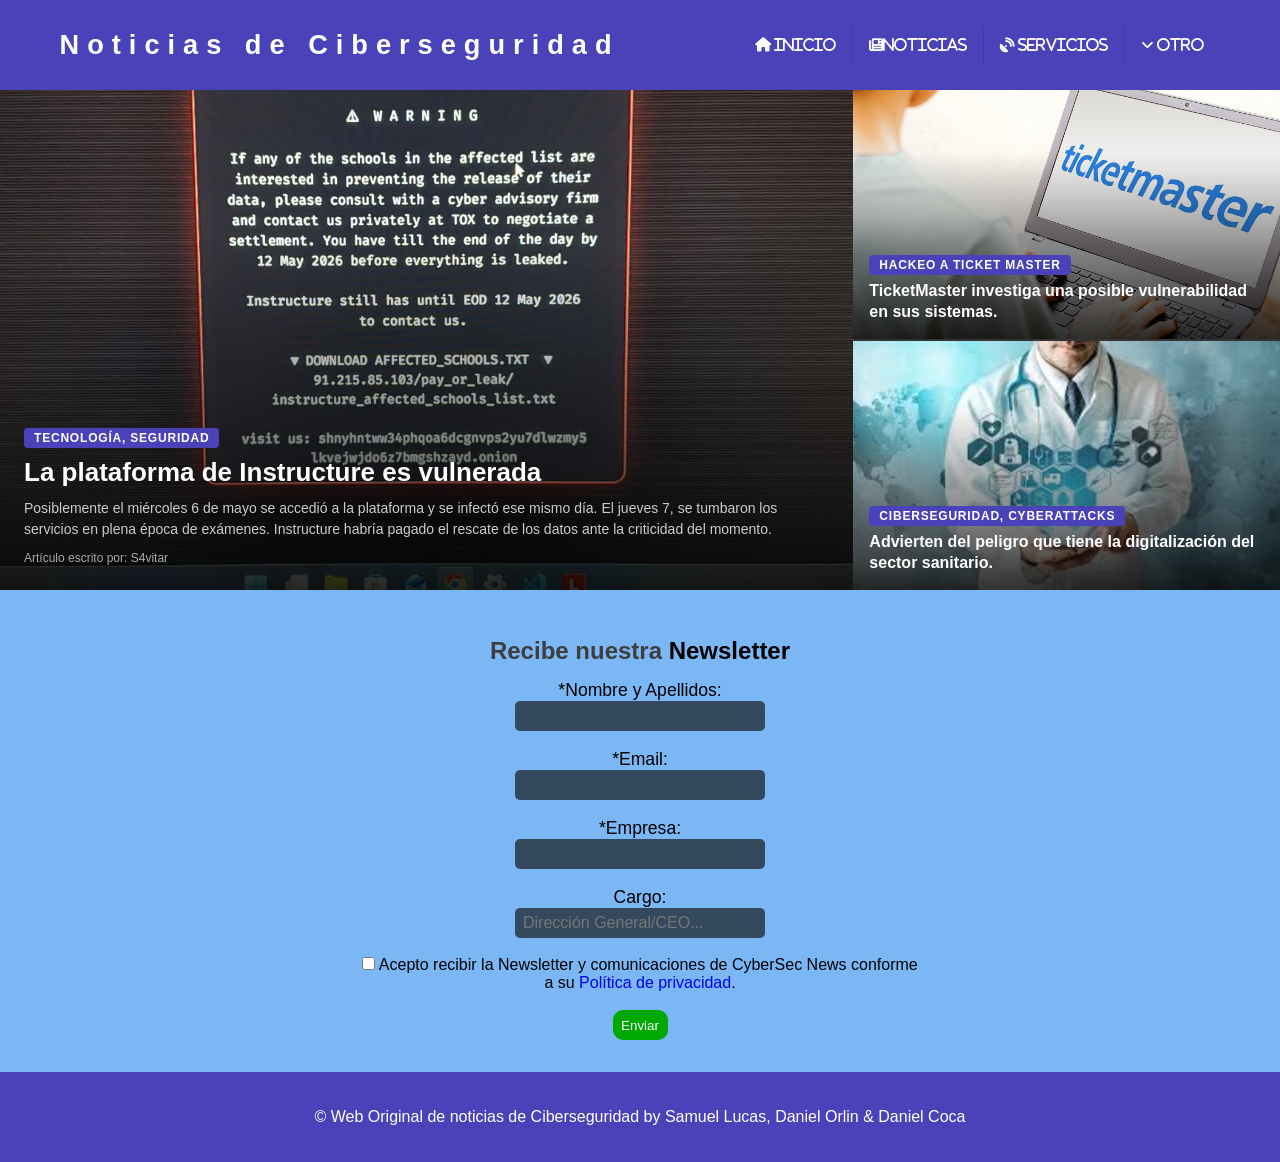
<file: index.html>
<!DOCTYPE html>
<html lang="es">

<head>
    <meta charset="UTF-8">
    <meta name="viewport" content="width=device-width, initial-scale=1.0">
    <link rel="stylesheet" href="https://cdnjs.cloudflare.com/ajax/libs/font-awesome/6.5.0/css/all.min.css">
    <title>CyberSec News</title>
    <link rel="shortcut icon" href="img/favicon.png" type="image/x-icon">
    <link rel="stylesheet" href="style.css">
</head>

<body>
    <header>
        <nav>
            <input type="checkbox" id="ckbox">

            <label for="ckbox" class="drawer" aria-label="Abrir menú">
                <i class="fa fa-bars" aria-hidden="true"></i>
            </label>

            <h1>Noticias de Ciberseguridad</h1>

            <ul class="menu-box">
                <!-- Botón cerrar (solo visible en móvil) -->
                <li class="menu-close-item">
                    <label for="ckbox" class="menu-close-btn">
                        <i class="fa fa-times"></i> Cerrar menú
                    </label>
                </li>

                <li><a href="index.html" class="fa fa-home"> Inicio</a></li>

                <li class="desplegable">
                    <a href="noticias.html" class="fa-solid fa-newspaper">Noticias</a>
                </li>

                <li><a href="servicios.html" class="fa-solid fa-satellite-dish"> Servicios</a></li>
                

                <li class="desplegable">
                    <input type="checkbox" id="drop-ayuda" class="drop-toggle"><label for="drop-ayuda" class="fa-solid fa-angle-down nav-label"> Otro</label>
                    <ul class="submenu">
                        <li><a href="contacto.html" class="fa">Inicidencias</a></li>
                        <li><a href="politicas.html" class="fa">Politicas</a></li>
                        <li><a href="Quienesasomos.html" class="fa">Quienes Somos</a></li>
                    </ul>
                </li>
            </ul>

            <!-- Overlay: clic fuera del panel lo cierra -->
            <label for="ckbox" class="nav-overlay" aria-hidden="true"></label>
        </nav>
    </header>

    <section class="noticias-seccion">
        <div class="noticias-grid">
            <!-- NOTICIA GRANDE (izquierda) -->
            <div class="noticia-grande">
                <img src="img/Hackeo Canvas.jpeg" alt="Hackeo a Canvas de Instructure">
                <div class="noticia-grande-texto">
                    <span class="etiquetaind">Tecnología, Seguridad</span>
                    <h2 class="titulo-grande">La plataforma de Instructure es vulnerada</h2>
                    <p class="resumen-grande">Posiblemente el miércoles 6 de mayo se accedió a la plataforma y se
                        infectó ese mismo día. El jueves 7, se tumbaron los servicios en plena época de exámenes.
                        Instructure habría pagado el rescate de los datos ante la criticidad del momento.
                    </p>
                    <span class="autor">Artículo escrito por: S4vitar</span>
                </div>
            </div>

            <!-- COLUMNA DERECHA: 2 noticias pequeñas -->
            <div class="noticias-derecha">

                <div class="noticia-pequeña">
                    <img src="img/Noticia2.jpg" alt="Hackeo a Ticket Master">
                    <div class="noticia-pequeña-texto">
                        <span class="etiquetaind">Hackeo a Ticket Master</span>
                        <h3 class="titulo-pequeño">TicketMaster investiga una posible vulnerabilidad en sus sistemas.</h3>
                    </div>
                </div>

                <div class="noticia-pequeña">
                    <img src="img/Noticia3.jpg" alt="Ciberseguridad en el sector sanitario">
                    <div class="noticia-pequeña-texto">
                        <span class="etiquetaind">Ciberseguridad, Cyberattacks</span>
                        <h3 class="titulo-pequeño">Advierten del peligro que tiene la digitalización del sector sanitario.</h3>
                    </div>
                </div>
            </div>
        </div>
    </section>

    <section class="formulariofondo">
        <form class="formulario" method="post">
            <h2 style="color: rgb(62, 62, 62); text-align: center;">
                Recibe nuestra <b style="color: black;">Newsletter</b>
            </h2>
            <label class="campoform">*Nombre y Apellidos:<br>
                <input type="text" class="entrada" required>
            </label>
            <br><br>
            <label class="campoform">*Email:<br>
                <input type="email" class="entrada" required>
            </label>
            <br><br>
            <label class="campoform">*Empresa:<br>
                <input type="text" class="entrada" required>
            </label>
            <br><br>
            <label class="campoform">Cargo:</label><br>
            <input list="Cargo" class="entrada" placeholder="Dirección General/CEO...">
            <datalist id="Cargo">
                <option value="Dirección General/CEO"></option>
                <option value="Dirección de Marketing"></option>
                <option value="Dirección Financiera"></option>
                <option value="Dirección de Tecnología"></option>
                <option value="Dirección de Ventas"></option>
                <option value="Dirección Desarrollo de negocio"></option>
                <option value="Dirección Comercial"></option>
                <option value="Departamento Marketing"></option>
                <option value="Departamento Ventas"></option>
                <option value="Departamento Tecnología"></option>
                <option value="Otro"></option>
            </datalist>
            <br><br>
            <input type="checkbox" id="newsletter-check" required>
            <label for="newsletter-check">
                Acepto recibir la Newsletter y comunicaciones de CyberSec News conforme a su
                <a href="politicas.html" target="_blank">Política de privacidad</a>.
            </label>
            <br><br>
            <input type="submit" value="Enviar" class="botonform">
        </form>
    </section>

    <footer>
        <p>&#169; Web Original de noticias de Ciberseguridad by Samuel Lucas, Daniel Orlin &amp; Daniel Coca</p>
    </footer>
</body>

</html>
</file>
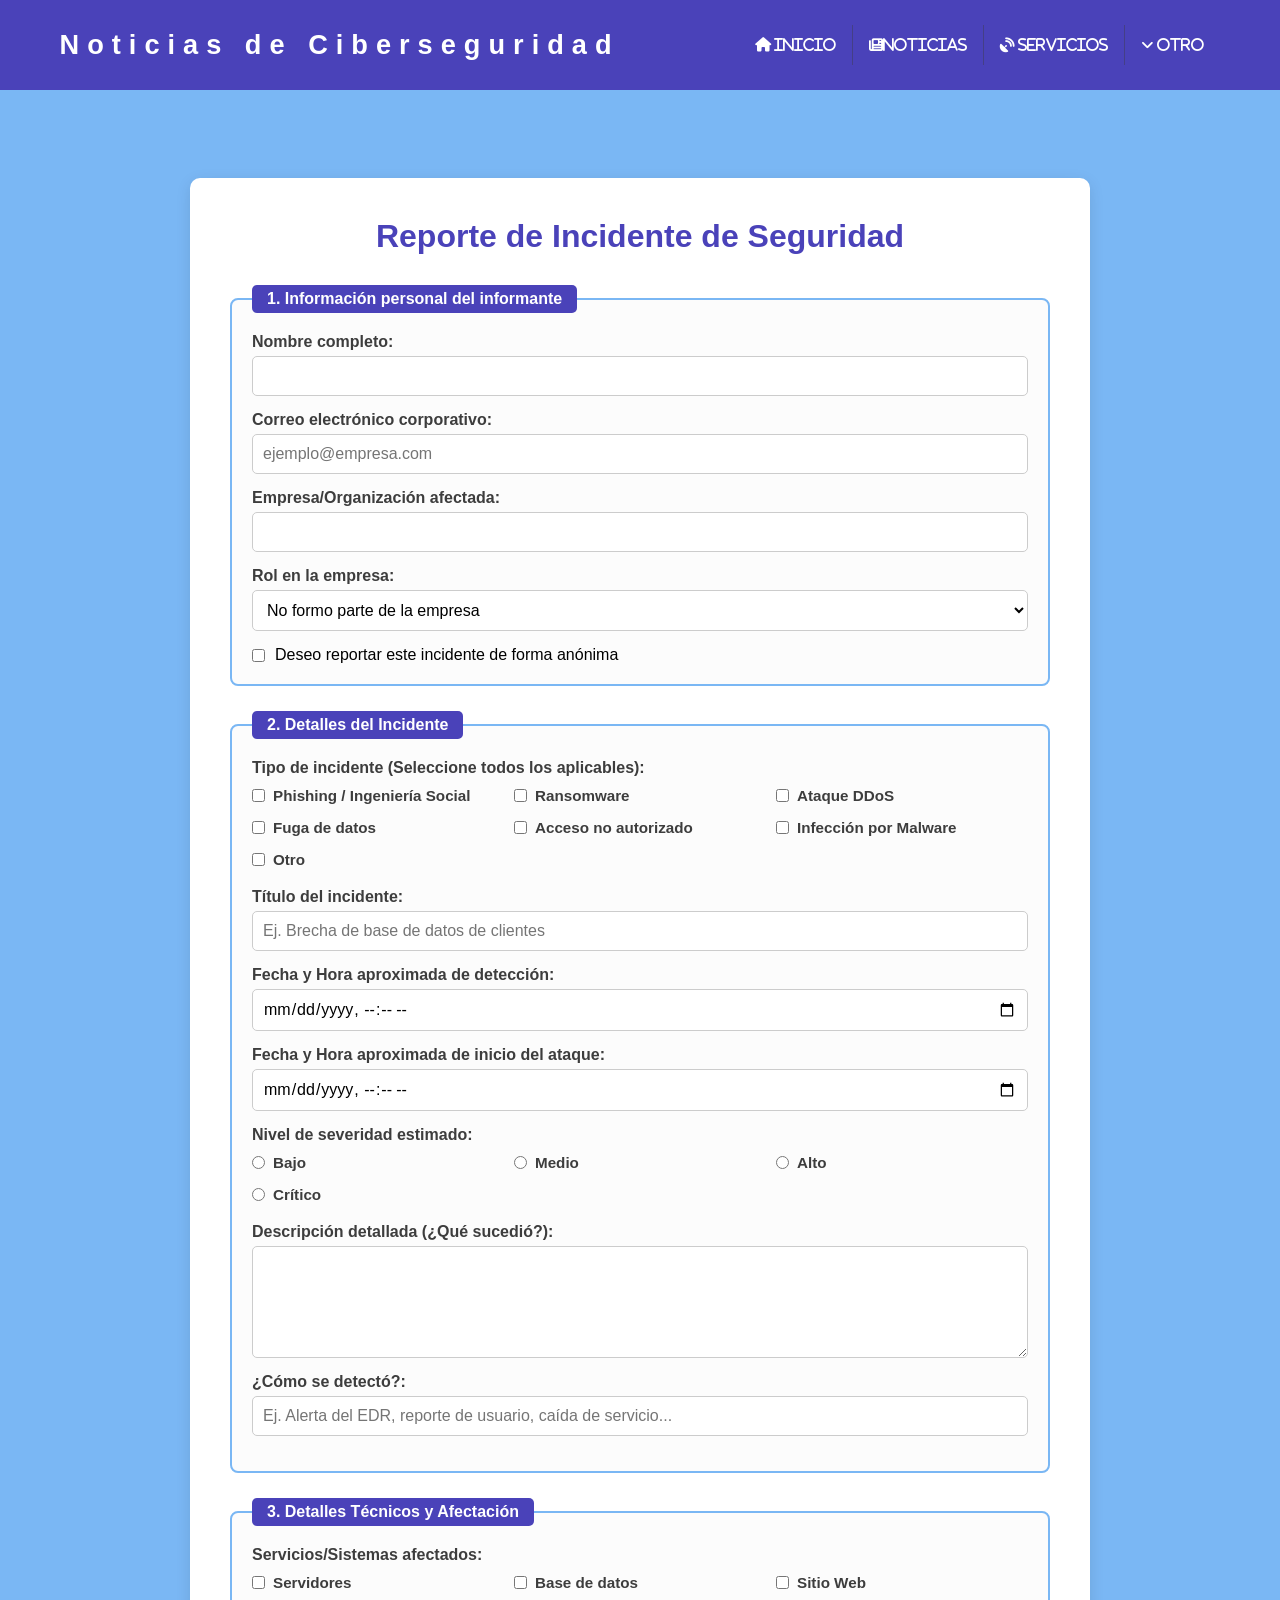
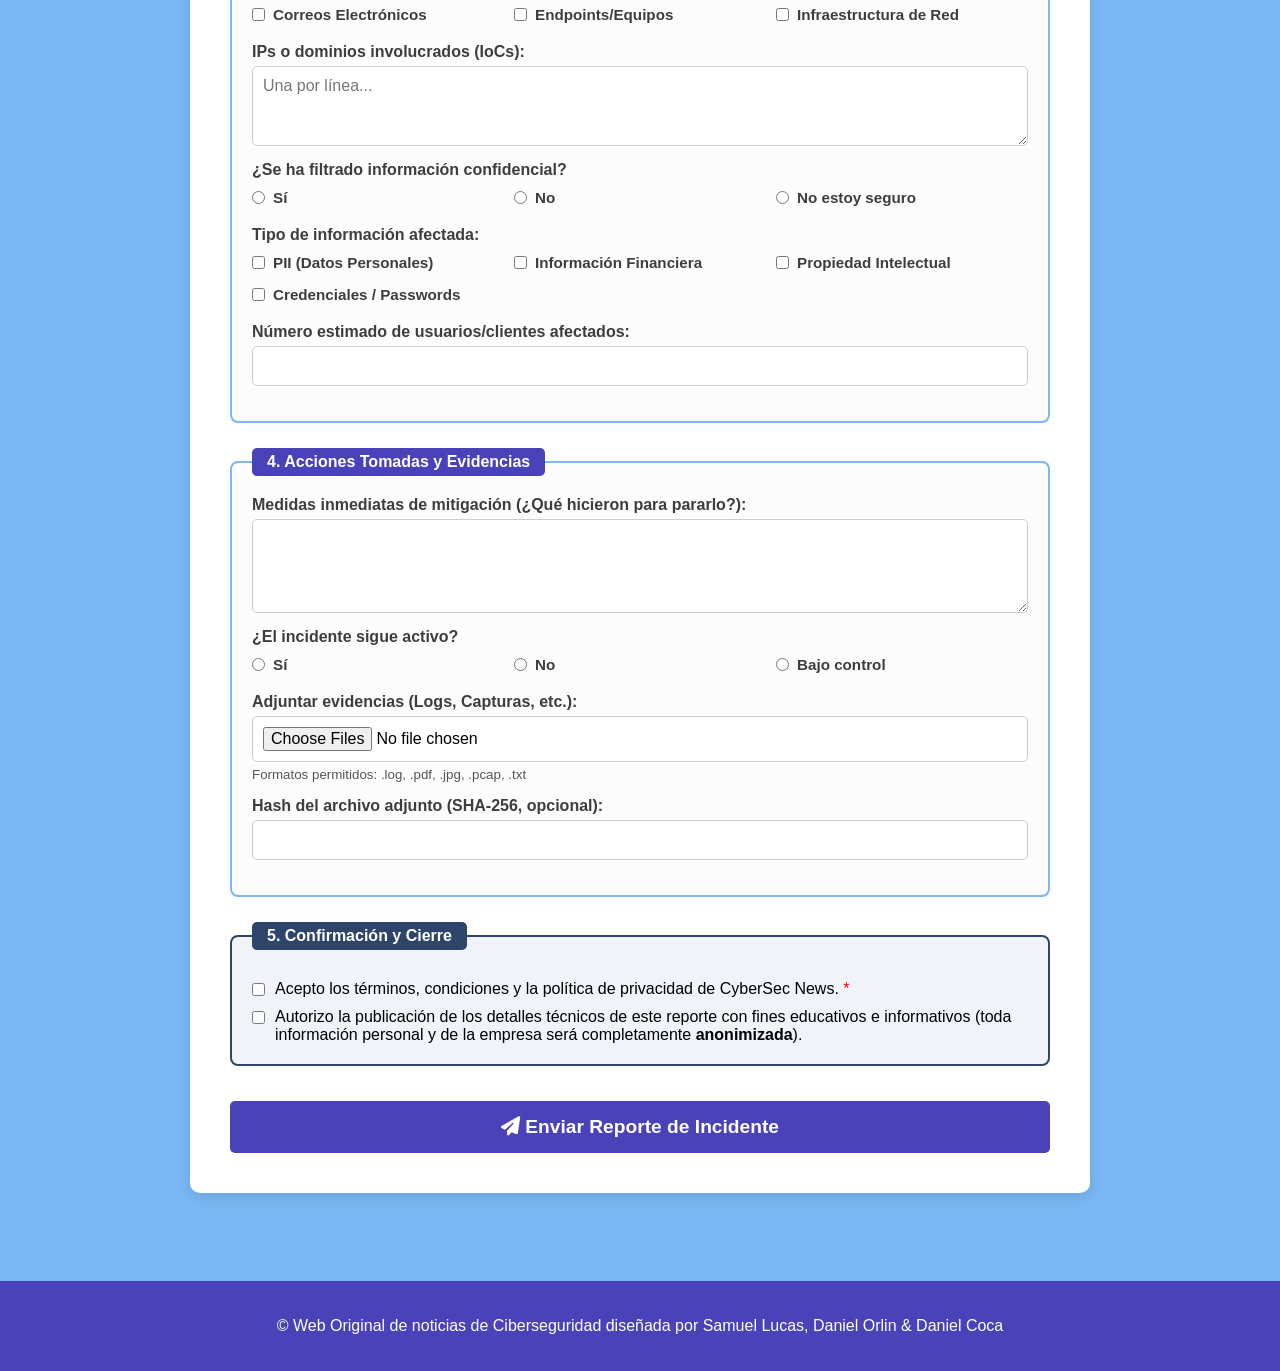
<file: contacto.html>
<!DOCTYPE html>
<html lang="es">

<head>
    <meta charset="UTF-8">
    <meta name="viewport" content="width=device-width, initial-scale=1.0">
    <link rel="stylesheet" href="https://cdnjs.cloudflare.com/ajax/libs/font-awesome/6.5.0/css/all.min.css">
    <title>CyberSec News - Reporte de Incidentes</title>
    <link rel="shortcut icon" href="img/favicon.png" type="image/x-icon">
    <link rel="stylesheet" href="style.css">
</head>

<body class="formulariofondo">
    <header>
        <nav>
            <input type="checkbox" id="ckbox">
            <label for="ckbox" class="drawer" aria-label="Abrir menú">
                <i class="fa fa-bars" aria-hidden="true"></i>
            </label>

            <h1>Noticias de Ciberseguridad</h1>

            <ul class="menu-box">
                <!-- Botón cerrar (solo visible en móvil) -->
                <li class="menu-close-item">
                    <label for="ckbox" class="menu-close-btn">
                        <i class="fa fa-times"></i> Cerrar menú
                    </label>
                </li>

                <li><a href="index.html" class="fa fa-home"> Inicio</a></li>

                <li class="desplegable">
                    <a href="noticias.html" class="fa-solid fa-newspaper">Noticias</a>
                </li>

                <li><a href="servicios.html" class="fa-solid fa-satellite-dish"> Servicios</a></li>

                <li class="desplegable">
                    <input type="checkbox" id="drop-ayuda" class="drop-toggle"><label for="drop-ayuda" class="fa-solid fa-angle-down nav-label"> Otro</label>
                    <ul class="submenu">
                        <li><a href="contacto.html" class="fa">Incidencias</a></li>
                        <li><a href="politicas.html" class="fa">Politicas</a></li>
                        <li><a href="Quienesasomos.html" class="fa">Quienes Somos</a></li>
                    </ul>
                </li>
            </ul>

            <label for="ckbox" class="nav-overlay" aria-hidden="true"></label>
        </nav>
    </header>

    <main>
        <div class="reporte-container">
            <h2>Reporte de Incidente de Seguridad</h2>
            <form action="#" method="POST">

                <fieldset>
                    <legend>1. Información personal del informante </legend>

                    <div class="form-grupo">
                        <label for="nombre">Nombre completo:</label>
                        <input type="text" id="nombre" name="nombre" class="form-cajas" required>
                    </div>

                    <div class="form-grupo">
                        <label for="email">Correo electrónico corporativo:</label>
                        <input type="email" id="email" name="email" class="form-cajas" placeholder="ejemplo@empresa.com" required>
                    </div>

                    <div class="form-grupo">
                        <label for="empresa">Empresa/Organización afectada:</label>
                        <input type="text" id="empresa" name="empresa" class="form-cajas" required>
                    </div>

                    <div class="form-grupo">
                        <label for="rol">Rol en la empresa:</label>
                        <select id="rol" name="rol" class="form-cajas">
                            <option value="">No formo parte de la empresa</option>
                            <option value="Administrador de TI">Administrador de TI</option>
                            <option value="Oficial de Seguridad">Oficial de Seguridad (CISO/SecOps)</option>
                            <option value="Directivo">Directivo</option>
                            <option value="Empleado">Empleado general</option>
                            <option value="Externo">Consultor / Externo</option>
                        </select>
                    </div>

                    <div class="container-checkbox">
                        <input type="checkbox" name="anonimo">
                        <label>Deseo reportar este incidente de forma anónima</label>
                    </div>
                </fieldset>

                <fieldset>
                    <legend>2. Detalles del Incidente</legend>

                    <div class="form-grupo">
                        <label>Tipo de incidente (Seleccione todos los aplicables):</label>
                        <div class="checkbox-group">
                            <label class="checkbox-item"><input type="checkbox" name="tipo_incidente" value="Phishing"> Phishing / Ingeniería Social</label>
                            <label class="checkbox-item"><input type="checkbox" name="tipo_incidente" value="Ransomware"> Ransomware</label>
                            <label class="checkbox-item"><input type="checkbox" name="tipo_incidente" value="DDoS"> Ataque DDoS</label>
                            <label class="checkbox-item"><input type="checkbox" name="tipo_incidente" value="Fuga_datos"> Fuga de datos</label>
                            <label class="checkbox-item"><input type="checkbox" name="tipo_incidente" value="Acceso_no_autorizado"> Acceso no autorizado</label>
                            <label class="checkbox-item"><input type="checkbox" name="tipo_incidente" value="Malware"> Infección por Malware</label>
                            <label class="checkbox-item"><input type="checkbox" name="tipo_incidente" value="Otro"> Otro</label>
                        </div>
                    </div>

                    <div class="form-grupo">
                        <label for="titulo_incidente">Título del incidente:</label>
                        <input type="text" id="titulo_incidente" name="titulo_incidente" class="form-cajas" placeholder="Ej. Brecha de base de datos de clientes" required>
                    </div>

                    <div class="form-grupo">
                        <label for="fecha_deteccion">Fecha y Hora aproximada de detección:</label>
                        <input type="datetime-local" id="fecha_deteccion" name="fecha_deteccion" class="form-cajas" required>
                    </div>

                    <div class="form-grupo">
                        <label for="fecha_inicio">Fecha y Hora aproximada de inicio del ataque:</label>
                        <input type="datetime-local" id="fecha_inicio" name="fecha_inicio" class="form-cajas">
                    </div>

                    <div class="form-grupo">
                        <label>Nivel de severidad estimado:</label>
                        <div class="radio-group">
                            <label class="radio-item"><input type="radio" name="severidad" value="Bajo"> Bajo</label>
                            <label class="radio-item"><input type="radio" name="severidad" value="Medio"> Medio</label>
                            <label class="radio-item"><input type="radio" name="severidad" value="Alto"> Alto</label>
                            <label class="radio-item"><input type="radio" name="severidad" value="Critico"> Crítico</label>
                        </div>
                    </div>

                    <div class="form-grupo">
                        <label for="descripcion">Descripción detallada (¿Qué sucedió?):</label>
                        <textarea id="descripcion" name="descripcion" class="form-cajas" rows="5" required></textarea>
                    </div>

                    <div class="form-grupo">
                        <label for="como_detecto">¿Cómo se detectó?:</label>
                        <input type="text" id="como_detecto" name="como_detecto" class="form-cajas" placeholder="Ej. Alerta del EDR, reporte de usuario, caída de servicio...">
                    </div>
                </fieldset>

                <fieldset>
                    <legend>3. Detalles Técnicos y Afectación</legend>

                    <div class="form-grupo">
                        <label>Servicios/Sistemas afectados:</label>
                        <div class="checkbox-group">
                            <label class="checkbox-item"><input type="checkbox" name="sistemas" value="Servidores"> Servidores</label>
                            <label class="checkbox-item"><input type="checkbox" name="sistemas" value="BD"> Base de datos</label>
                            <label class="checkbox-item"><input type="checkbox" name="sistemas" value="Web"> Sitio Web</label>
                            <label class="checkbox-item"><input type="checkbox" name="sistemas" value="Correo"> Correos Electrónicos</label>
                            <label class="checkbox-item"><input type="checkbox" name="sistemas" value="Endpoints"> Endpoints/Equipos</label>
                            <label class="checkbox-item"><input type="checkbox" name="sistemas" value="Redes"> Infraestructura de Red</label>
                        </div>
                    </div>

                    <div class="form-grupo">
                        <label for="iocs">IPs o dominios involucrados (IoCs):</label>
                        <textarea id="iocs" name="iocs" class="form-cajas" rows="3" placeholder="Una por línea..."></textarea>
                    </div>

                    <div class="form-grupo">
                        <label>¿Se ha filtrado información confidencial?</label>
                        <div class="radio-group">
                            <label class="radio-item"><input type="radio" name="filtracion" value="Si"> Sí</label>
                            <label class="radio-item"><input type="radio" name="filtracion" value="No"> No</label>
                            <label class="radio-item"><input type="radio" name="filtracion" value="No_seguro"> No estoy seguro</label>
                        </div>
                    </div>

                    <div class="form-grupo">
                        <label>Tipo de información afectada:</label>
                        <div class="checkbox-group">
                            <label class="checkbox-item"><input type="checkbox" name="tipo_info" value="PII"> PII (Datos Personales)</label>
                            <label class="checkbox-item"><input type="checkbox" name="tipo_info" value="Financiera"> Información Financiera</label>
                            <label class="checkbox-item"><input type="checkbox" name="tipo_info" value="Propiedad_Intelectual"> Propiedad Intelectual</label>
                            <label class="checkbox-item"><input type="checkbox" name="tipo_info" value="Credenciales"> Credenciales / Passwords</label>
                        </div>
                    </div>

                    <div class="form-grupo">
                        <label for="usuarios_afectados">Número estimado de usuarios/clientes afectados:</label>
                        <input type="number" id="usuarios_afectados" name="usuarios_afectados" class="form-cajas" min="0">
                    </div>
                </fieldset>

                <fieldset>
                    <legend>4. Acciones Tomadas y Evidencias</legend>

                    <div class="form-grupo">
                        <label for="mitigacion">Medidas inmediatas de mitigación (¿Qué hicieron para pararlo?):</label>
                        <textarea id="mitigacion" name="mitigacion" class="form-cajas" rows="4"></textarea>
                    </div>

                    <div class="form-grupo">
                        <label>¿El incidente sigue activo?</label>
                        <div class="radio-group">
                            <label class="radio-item"><input type="radio" name="estado_incidente" value="Si"> Sí</label>
                            <label class="radio-item"><input type="radio" name="estado_incidente" value="No"> No</label>
                            <label class="radio-item"><input type="radio" name="estado_incidente" value="Controlado"> Bajo control</label>
                        </div>
                    </div>

                    <div class="form-grupo">
                        <label for="evidencias">Adjuntar evidencias (Logs, Capturas, etc.):</label>
                        <input type="file" id="evidencias" name="evidencias" class="form-cajas" accept=".log,.pdf,.jpg,.jpeg,.png,.pcap,.txt" multiple>
                        <small style="color: #555; margin-top: 5px; display: block;">Formatos permitidos: .log, .pdf, .jpg, .pcap, .txt</small>
                    </div>

                    <div class="form-grupo">
                        <label for="hash_evidencia">Hash del archivo adjunto (SHA-256, opcional):</label>
                        <input type="text" id="hash_evidencia" name="hash_evidencia" class="form-cajas">
                    </div>
                </fieldset>

                <fieldset style="border-color: var(--secundary); background-color: #f0f4f8;">
                    <legend style="background-color: var(--secundary);">5. Confirmación y Cierre</legend>

                    <div class="container-checkbox">
                        <input type="checkbox" id="terminos" name="terminos" required>
                        <label for="terminos">
                            Acepto los términos, condiciones y la política de privacidad de CyberSec News.
                            <span style="color: red;">*</span>
                        </label>
                    </div>

                    <div class="container-checkbox">
                        <input type="checkbox" id="autoriza_publicacion" name="autoriza_publicacion">
                        <label for="autoriza_publicacion">
                            Autorizo la publicación de los detalles técnicos de este reporte con fines educativos
                            e informativos (toda información personal y de la empresa será completamente
                            <strong>anonimizada</strong>).
                        </label>
                    </div>
                </fieldset>

                <button type="submit" class="btn-submit">
                    <i class="fa-solid fa-paper-plane"></i> Enviar Reporte de Incidente
                </button>

            </form>
        </div>
    </main>

    <footer>
        <p>&#169; Web Original de noticias de Ciberseguridad diseñada por Samuel Lucas, Daniel Orlin &amp; Daniel Coca</p>
    </footer>
</body>

</html>
</file>
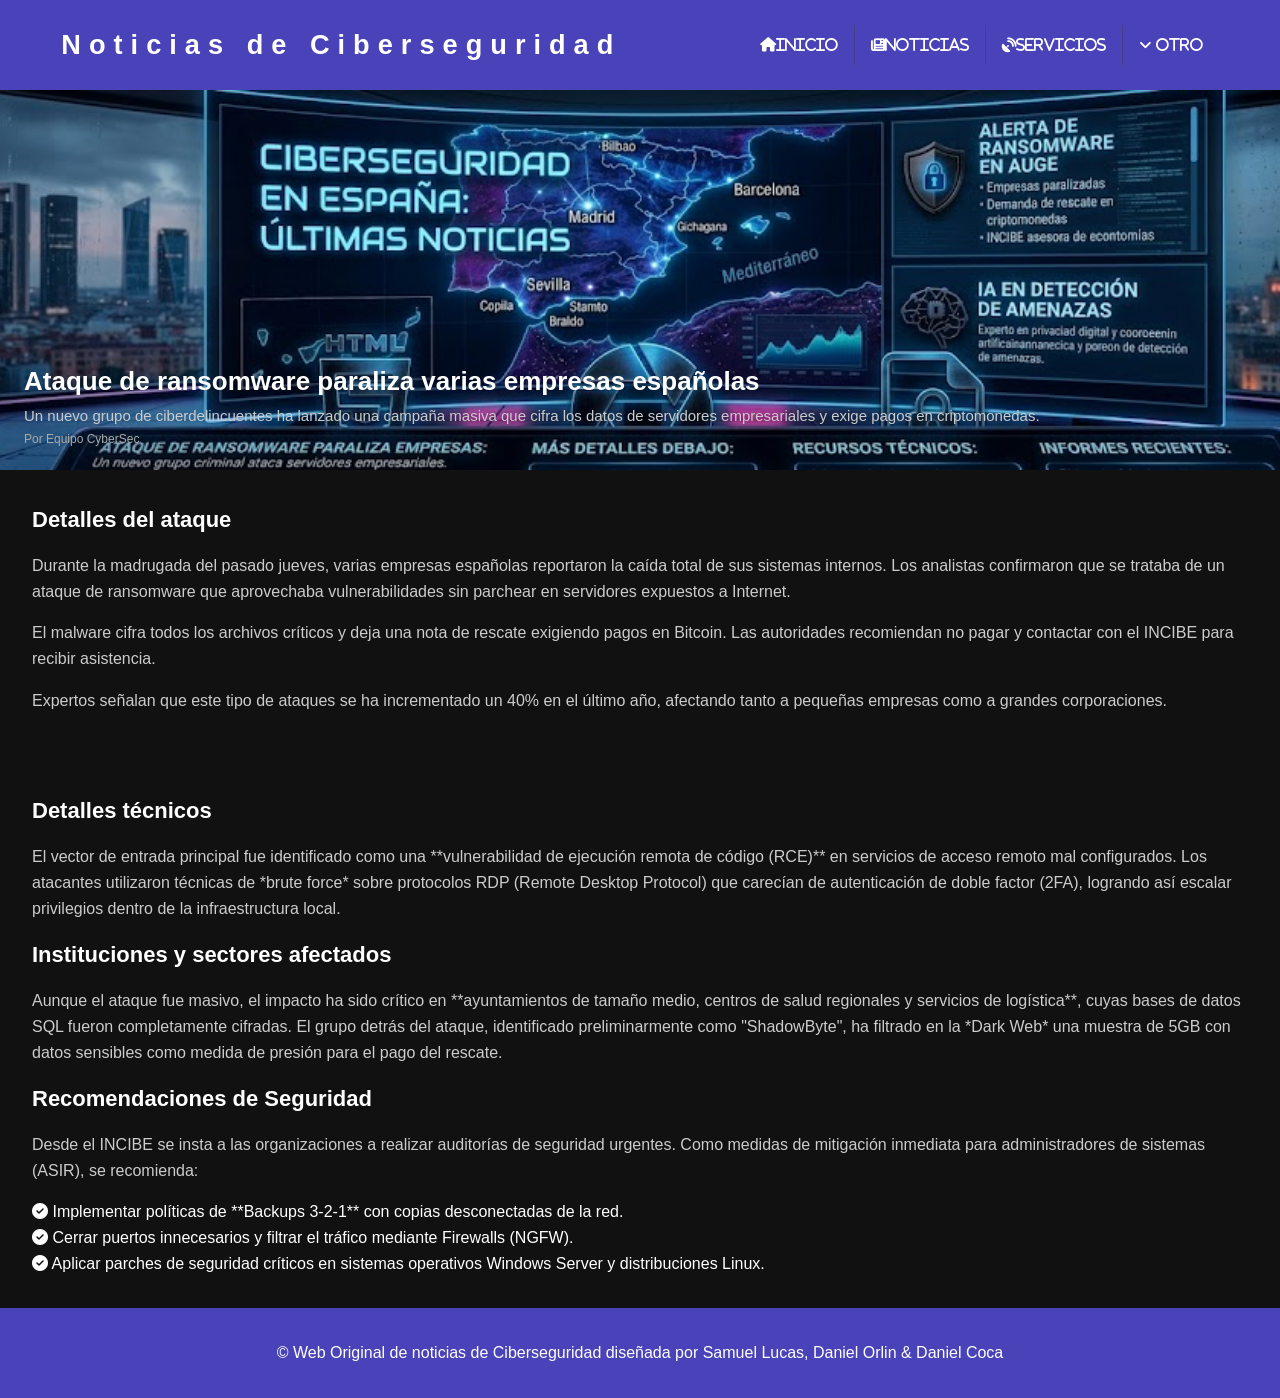
<file: noticias.html>
<!DOCTYPE html>
<html lang="es">

<head>
    <meta charset="UTF-8">
    <meta name="viewport" content="width=device-width, initial-scale=1.0">
    <!-- Web iconos: https://fontawesome.com/v6/icons -->
    <link rel="stylesheet" href="https://cdnjs.cloudflare.com/ajax/libs/font-awesome/6.5.0/css/all.min.css">
    <title>CyberSec News</title>
    <link rel="shortcut icon" href="img/favicon.png" type="image/x-icon">
    <link rel="stylesheet" href="style.css">
</head>

<body>
     <header>
        <nav>
            <input type="checkbox" id="ckbox">
            <label for="ckbox" class="drawer">
                <i class="fa fa-bars" aria-hidden="true"></i>
            </label>
            <h1>Noticias de Ciberseguridad</h1>
            <ul class="menu-box">
                <li class="menu-close-item">
                    <label for="ckbox" class="menu-close-btn">
                        <i class="fa fa-times"></i> Cerrar menú
                    </label>
                </li>
                <li><a href="index.html" class="fa fa-home">Inicio</a></li>

                <li class="desplegable">
                    <a href="noticias.html" class="fa-solid fa-newspaper">Noticias</a>
                </li>

                <li><a href="servicios.html" class="fa-solid fa-satellite-dish">Servicios</a></li>

                <li class="desplegable">
                    <input type="checkbox" id="drop-ayuda" class="drop-toggle"><label for="drop-ayuda" class="fa-solid fa-angle-down nav-label"> Otro</label>
                    <ul class="submenu">
                        <li><a href="contacto.html" class="fa">Inicidencias</a></li>
                        <li><a href="politicas.html" class="fa">Politicas</a></li>
                        <li><a href="contacto.html" class="fa">Quienes Somos</a></li>
                    </ul>
                </li>
            </ul>
        </nav>
    </header>
    <section class="noticia-explicada-seccion">

    <div class="noticia-explicada-portada">
        <img src="img/noticia 3.jpg" alt="Noticia principal explicada">
        <div class="noticia-explicada-texto">
            <h2 class="noticia-explicada-titulo">Ataque de ransomware paraliza varias empresas españolas</h2>
            <p class="noticia-explicada-resumen">
                Un nuevo grupo de ciberdelincuentes ha lanzado una campaña masiva que cifra los datos de servidores
                empresariales y exige pagos en criptomonedas.
            </p>
            <p class="noticia-explicada-autor">Por Equipo CyberSec</p>
        </div>
    </div>

    <div class="noticia-explicada-cuerpo">
        <h3>Detalles del ataque</h3>

        <p>
            Durante la madrugada del pasado jueves, varias empresas españolas reportaron la caída total de sus sistemas
            internos. Los analistas confirmaron que se trataba de un ataque de ransomware que aprovechaba
            vulnerabilidades sin parchear en servidores expuestos a Internet.
        </p>

        <p>
            El malware cifra todos los archivos críticos y deja una nota de rescate exigiendo pagos en Bitcoin.
            Las autoridades recomiendan no pagar y contactar con el INCIBE para recibir asistencia.
        </p>

        <p>
            Expertos señalan que este tipo de ataques se ha incrementado un 40% en el último año, afectando tanto
            a pequeñas empresas como a grandes corporaciones.
        </p>
    </div>
    
    <div class="noticia-explicada-cuerpo">
    <h3>Detalles técnicos </h3>
    <p>
        El vector de entrada principal fue identificado como una **vulnerabilidad de ejecución remota de código (RCE)** en servicios de acceso remoto mal configurados. Los atacantes utilizaron técnicas de *brute force* sobre protocolos RDP (Remote Desktop Protocol) que carecían de autenticación de doble factor (2FA), logrando así escalar privilegios dentro de la infraestructura local.
    </p>

    <h3>Instituciones y sectores afectados</h3>
    <p>
        Aunque el ataque fue masivo, el impacto ha sido crítico en **ayuntamientos de tamaño medio, centros de salud regionales y servicios de logística**, cuyas bases de datos SQL fueron completamente cifradas. El grupo detrás del ataque, identificado preliminarmente como "ShadowByte", ha filtrado en la *Dark Web* una muestra de 5GB con datos sensibles como medida de presión para el pago del rescate.
    </p>

    <h3>Recomendaciones de Seguridad </h3>
    <p>
        Desde el INCIBE se insta a las organizaciones a realizar auditorías de seguridad urgentes. Como medidas de mitigación inmediata para administradores de sistemas (ASIR), se recomienda:
    </p>
    <ul>
        <li><i class="fa fa-check-circle"></i> Implementar políticas de **Backups 3-2-1** con copias desconectadas de la red.</li>
        <li><i class="fa fa-check-circle"></i> Cerrar puertos innecesarios y filtrar el tráfico mediante Firewalls (NGFW).</li>
        <li><i class="fa fa-check-circle"></i> Aplicar parches de seguridad críticos en sistemas operativos Windows Server y distribuciones Linux.</li>
    </ul>
</div>
</section>
    <footer>
        <p>&#169; Web Original de noticias de Ciberseguridad diseñada por Samuel Lucas, Daniel Orlin & Daniel Coca</p>
    </footer>
</body>

</html>
</file>
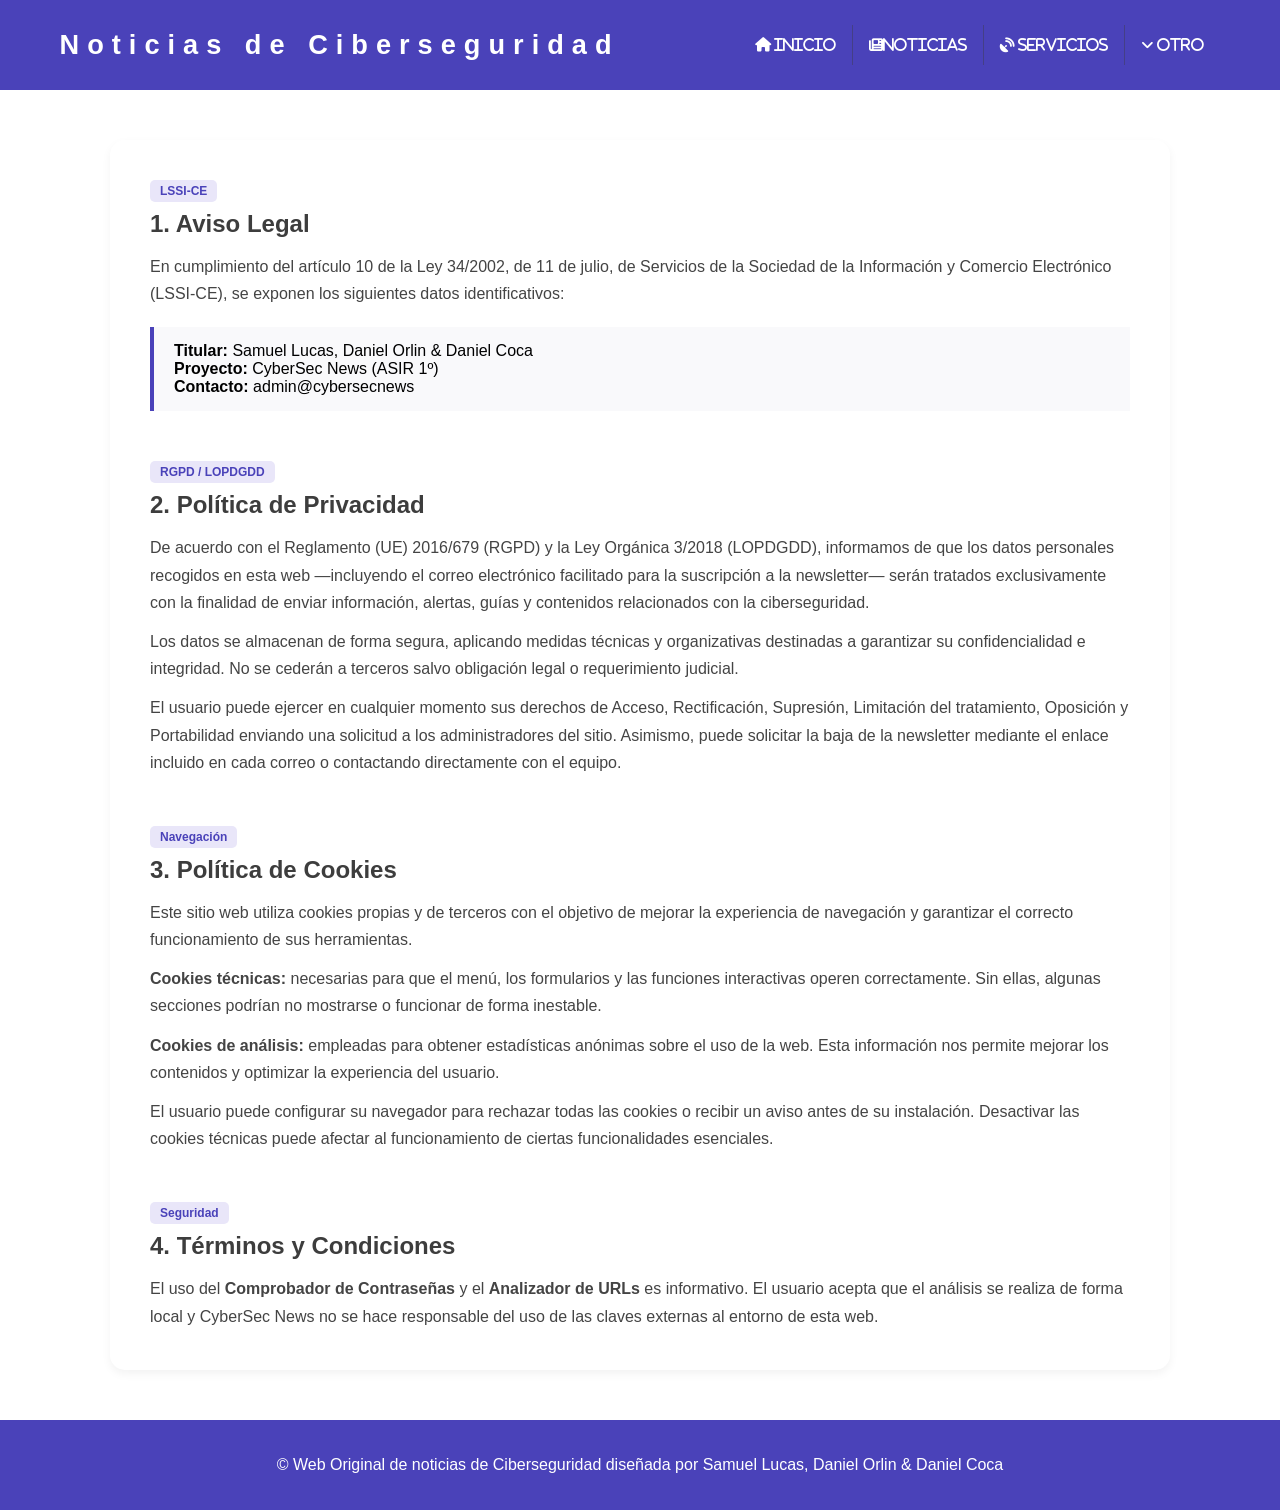
<file: politicas.html>
<!DOCTYPE html>
<html lang="es">

<head>
    <meta charset="UTF-8">
    <meta name="viewport" content="width=device-width, initial-scale=1.0">
    <link rel="stylesheet" href="https://cdnjs.cloudflare.com/ajax/libs/font-awesome/6.5.0/css/all.min.css">
    <title>CyberSec News - Políticas</title>
    <link rel="shortcut icon" href="img/favicon.png" type="image/x-icon">
    <link rel="stylesheet" href="style.css">
</head>

<body>
    <header>
        <nav>
            <input type="checkbox" id="ckbox">

            <label for="ckbox" class="drawer" aria-label="Abrir menú">
                <i class="fa fa-bars" aria-hidden="true"></i>
            </label>

            <h1>Noticias de Ciberseguridad</h1>

            <ul class="menu-box">
                <!-- Botón cerrar (solo visible en móvil) -->
                <li class="menu-close-item">
                    <label for="ckbox" class="menu-close-btn">
                        <i class="fa fa-times"></i> Cerrar menú
                    </label>
                </li>

                <li><a href="index.html" class="fa fa-home"> Inicio</a></li>

                <li class="desplegable">
                    <a href="noticias.html" class="fa-solid fa-newspaper">Noticias</a>
                </li>

                <li><a href="servicios.html" class="fa-solid fa-satellite-dish"> Servicios</a></li>

                <li class="desplegable">
                    <input type="checkbox" id="drop-ayuda" class="drop-toggle"><label for="drop-ayuda" class="fa-solid fa-angle-down nav-label"> Otro</label>
                    <ul class="submenu">
                        <li><a href="contacto.html" class="fa">Incidencias</a></li>
                        <li><a href="politicas.html" class="fa">Politicas</a></li>
                        <li><a href="Quienesasomos.html" class="fa">Quienes Somos</a></li>
                    </ul>
                </li>
            </ul>

            <label for="ckbox" class="nav-overlay" aria-hidden="true"></label>
        </nav>
    </header>

    <main class="contenedor-legal">
        <section class="contenido-legal">

            <div id="aviso-legal">
                <span class="badge">LSSI-CE</span>
                <h2>1. Aviso Legal</h2>
                <p>En cumplimiento del artículo 10 de la Ley 34/2002, de 11 de julio, de Servicios de la Sociedad de
                    la Información y Comercio Electrónico (LSSI-CE), se exponen los siguientes datos identificativos:</p>
                <div class="legal-box">
                    <ul>
                        <li><strong>Titular:</strong> Samuel Lucas, Daniel Orlin &amp; Daniel Coca</li>
                        <li><strong>Proyecto:</strong> CyberSec News (ASIR 1º)</li>
                        <li><strong>Contacto:</strong> admin@cybersecnews</li>
                    </ul>
                </div>
            </div>

            <div id="privacidad" style="margin-top: 50px;">
                <span class="badge">RGPD / LOPDGDD</span>
                <h2>2. Política de Privacidad</h2>
                <p>De acuerdo con el Reglamento (UE) 2016/679 (RGPD) y la Ley Orgánica 3/2018 (LOPDGDD), informamos
                    de que los datos personales recogidos en esta web —incluyendo el correo electrónico facilitado para
                    la suscripción a la newsletter— serán tratados exclusivamente con la finalidad de enviar información,
                    alertas, guías y contenidos relacionados con la ciberseguridad.</p>
                <p style="margin-top: 12px;">Los datos se almacenan de forma segura, aplicando medidas técnicas y
                    organizativas destinadas a garantizar su confidencialidad e integridad. No se cederán a terceros
                    salvo obligación legal o requerimiento judicial.</p>
                <p style="margin-top: 12px;">El usuario puede ejercer en cualquier momento sus derechos de Acceso,
                    Rectificación, Supresión, Limitación del tratamiento, Oposición y Portabilidad enviando una
                    solicitud a los administradores del sitio. Asimismo, puede solicitar la baja de la newsletter
                    mediante el enlace incluido en cada correo o contactando directamente con el equipo.</p>
            </div>

            <div id="cookies" style="margin-top: 50px;">
                <span class="badge">Navegación</span>
                <h2>3. Política de Cookies</h2>
                <p>Este sitio web utiliza cookies propias y de terceros con el objetivo de mejorar la experiencia de
                    navegación y garantizar el correcto funcionamiento de sus herramientas.</p>
                <p style="margin-top: 12px;"><strong>Cookies técnicas:</strong> necesarias para que el menú, los
                    formularios y las funciones interactivas operen correctamente. Sin ellas, algunas secciones podrían
                    no mostrarse o funcionar de forma inestable.</p>
                <p style="margin-top: 12px;"><strong>Cookies de análisis:</strong> empleadas para obtener estadísticas
                    anónimas sobre el uso de la web. Esta información nos permite mejorar los contenidos y optimizar la
                    experiencia del usuario.</p>
                <p style="margin-top: 12px;">El usuario puede configurar su navegador para rechazar todas las cookies
                    o recibir un aviso antes de su instalación. Desactivar las cookies técnicas puede afectar al
                    funcionamiento de ciertas funcionalidades esenciales.</p>
            </div>

            <div id="terminos" style="margin-top: 50px;">
                <span class="badge">Seguridad</span>
                <h2>4. Términos y Condiciones</h2>
                <p>El uso del <strong>Comprobador de Contraseñas</strong> y el <strong>Analizador de URLs</strong>
                    es informativo. El usuario acepta que el análisis se realiza de forma local y CyberSec News no se
                    hace responsable del uso de las claves externas al entorno de esta web.</p>
            </div>

        </section>
    </main>

    <footer>
        <p>&#169; Web Original de noticias de Ciberseguridad diseñada por Samuel Lucas, Daniel Orlin &amp; Daniel Coca</p>
    </footer>
</body>

</html>
</file>
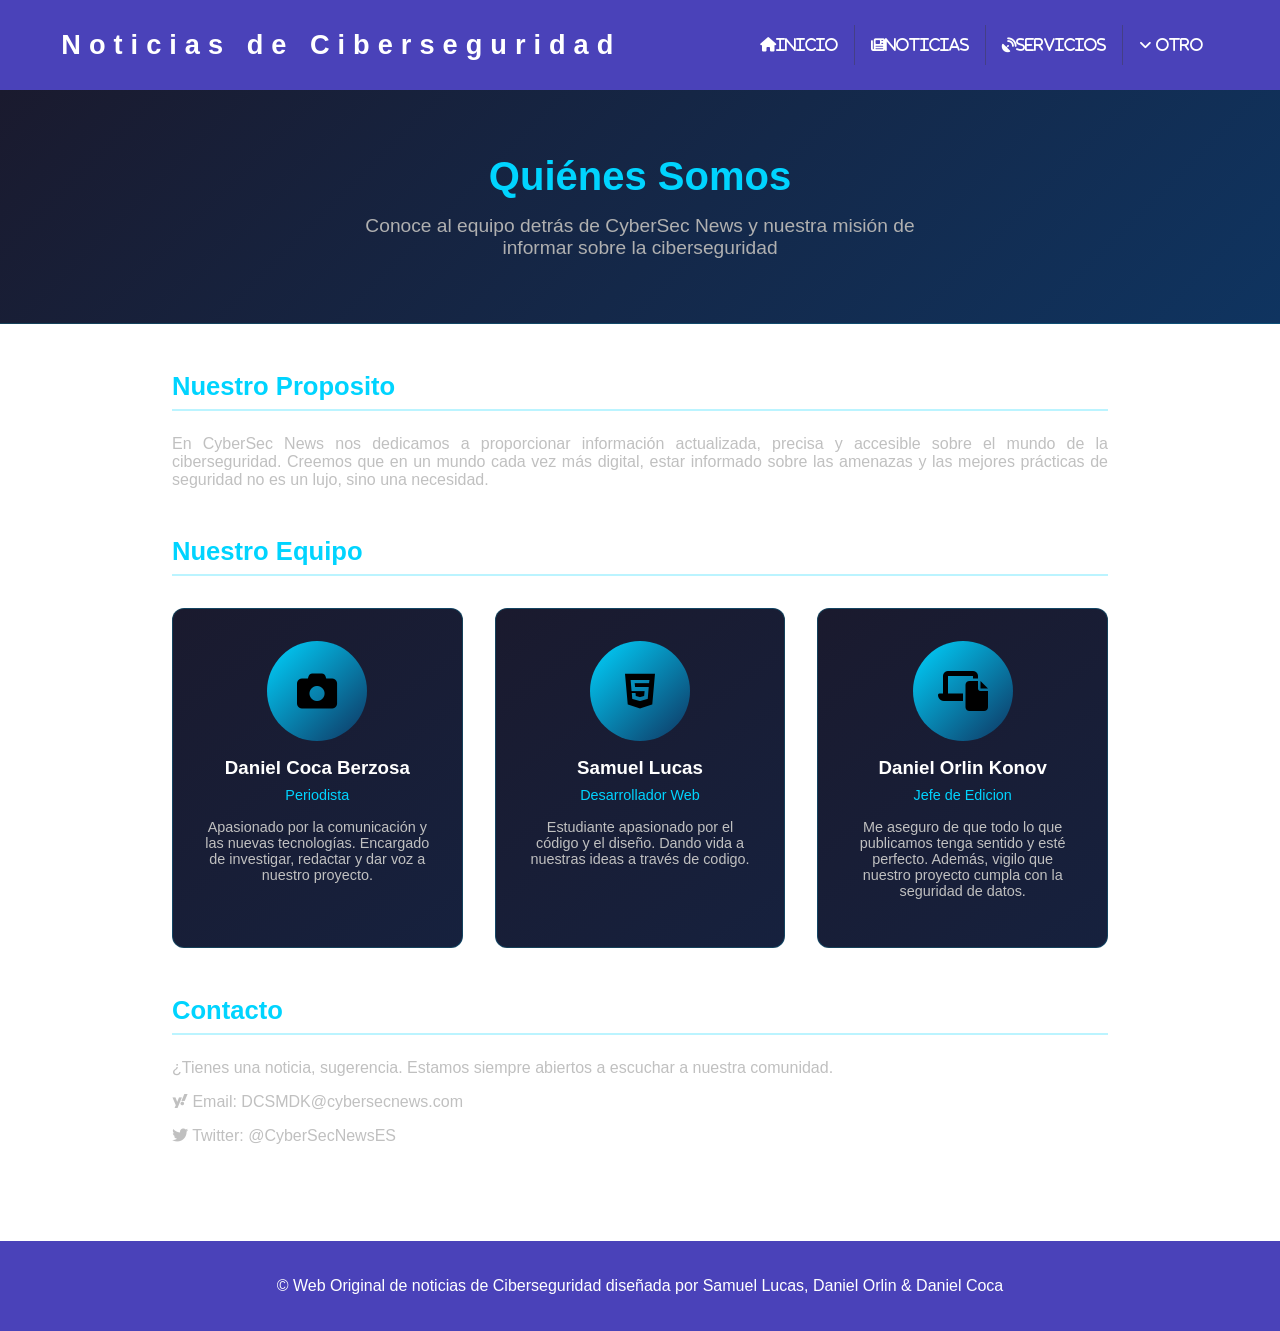
<file: Quienesasomos.html>
<!DOCTYPE html>
<html lang="es">

<head>
    <meta charset="UTF-8">
    <meta name="viewport" content="width=device-width, initial-scale=1.0">
    <!-- Web iconos: https://fontawesome.com/v6/icons -->
    <link rel="stylesheet" href="https://cdnjs.cloudflare.com/ajax/libs/font-awesome/6.5.0/css/all.min.css">
    <title>Quienes Somos</title>
    <link rel="shortcut icon" href="img/favicon.png" type="image/x-icon">
    <link rel="stylesheet" href="style.css">
</head>

<body>
    <header>
        <nav>
            <input type="checkbox" id="ckbox">
            <label for="ckbox" class="drawer">
                <i class="fa fa-bars" aria-hidden="true"></i>
            </label>
            <h1>Noticias de Ciberseguridad</h1>
            <ul class="menu-box">
                <li class="menu-close-item">
                    <label for="ckbox" class="menu-close-btn">
                        <i class="fa fa-times"></i> Cerrar menú
                    </label>
                </li>
                <li><a href="index.html" class="fa fa-home">Inicio</a></li>

                <li class="desplegable">
                    <a href="noticias.html" class="fa-solid fa-newspaper">Noticias</a>
                </li>

                <li><a href="servicios.html" class="fa-solid fa-satellite-dish">Servicios</a></li>

                <li class="desplegable">
                    <input type="checkbox" id="drop-ayuda" class="drop-toggle"><label for="drop-ayuda" class="fa-solid fa-angle-down nav-label"> Otro</label>
                    <ul class="submenu">
                        <li><a href="contacto.html" class="fa">Incidencias</a></li>
                        <li><a href="politicas.html" class="fa">Politicas</a></li>
                        <li><a href="Quienesasomos.html" class="fa">Quienes Somos</a></li>
                    </ul>
                </li>
            </ul>
        </nav>
    </header>
   <div class="Quienessomos">
        <h1>Quiénes Somos</h1>
        <p>Conoce al equipo detrás de CyberSec News y nuestra misión de informar sobre la ciberseguridad</p>
    </div>

    <main>
        <section class="qnsomsec">
            <h2>Nuestro Proposito</h2>
            <p>En CyberSec News nos dedicamos a proporcionar información actualizada, precisa y accesible sobre el mundo de la ciberseguridad. Creemos que en un mundo cada vez más digital, estar informado sobre las amenazas y las mejores prácticas de seguridad no es un lujo, sino una necesidad.</p>
        </section>

        <section class="qnsomsec">
            <h2>Nuestro Equipo</h2>
            <div class="Equipo">
                <div class="miembros">
                    <div class="avatar"><i class="fa-solid fa-camera"></i></div>
                    <h3>Daniel Coca Berzosa</h3>
                    <p class="role">Periodista</p>
                    <p>Apasionado por la comunicación y las nuevas tecnologías. Encargado de investigar, redactar y dar voz a nuestro proyecto.</p>
                </div>
                <div class="miembros">
                    <div class="avatar"><i class="fa-brands fa-html5"></i></div>
                    <h3>Samuel Lucas</h3>
                    <p class="role">Desarrollador Web</p>
                    <p>Estudiante apasionado por el código y el diseño. Dando vida a nuestras ideas a través de codigo.</p>
                </div>
                <div class="miembros">
                    <div class="avatar"><i class="fa-solid fa-laptop-file"></i></div>
                    <h3>Daniel Orlin Konov</h3>
                    <p class="role">Jefe de Edicion</p>
                    <p>Me aseguro de que todo lo que publicamos tenga sentido y esté perfecto. Además, vigilo que nuestro proyecto cumpla con la seguridad de datos.</p>
                </div>
            </div>
        </section>

        <section class="qnsomsec">
            <h2>Contacto</h2>
            <p>¿Tienes una noticia, sugerencia. Estamos siempre abiertos a escuchar a nuestra comunidad.</p>
            <p><i class="fa-brands fa-yahoo"></i> Email: DCSMDK@cybersecnews.com</p>
            <p><i class="fa-brands fa-twitter"></i> Twitter: @CyberSecNewsES</p>
        </section>
    </main>    <footer>
        <p>&#169; Web Original de noticias de Ciberseguridad diseñada por Samuel Lucas, Daniel Orlin & Daniel Coca</p>
    </footer>
</body>

</html>
</file>
<file: style.css>
/* Variables de colores predefinidas */
:root {
    --primary: #4a42b9;
    --primaryform: #7ab7f4;
    --secundary: #2e4469;
    --background: #35495e;
    --black-text: rgb(61, 61, 61);
    --white-text: #ffffff;
    --button-hover: #383a75;
    --nav-width: 280px;
}

* {
    padding: 0;
    margin: 0;
    box-sizing: border-box;
    text-decoration: none;
    list-style: none;
    font-family: Arial, Helvetica, sans-serif;
}


/* Barra de navegación con estilos para los desplegables*/
nav {
    background-color: var(--primary);
    height: 10vh;
    min-height: 60px;
    width: 100%;
    display: flex;
    justify-content: space-around;
    align-items: center;
    position: sticky;
    top: 0;
    z-index: 100;
    font-family: Arial, Helvetica, sans-serif;
}

header h1 {
    color: var(--white-text);
    font-size: 1.7rem;
    letter-spacing: 0.5rem;
    white-space: nowrap;
}

nav ul {
    display: flex;
}

nav ul li {
    border-right: solid 0.1rem rgba(61, 61, 61, 0.41);
}

nav ul li:last-child {
    border-right: none;
}

nav ul li a,
nav ul li label.nav-label {
    color: var(--white-text);
    font-size: 0.9rem;
    padding: 0.8rem 1rem;
    text-transform: uppercase;
    display: block;
    cursor: pointer;
}

nav ul li a:hover,
nav ul li label.nav-label:hover {
    background-color: var(--white-text);
    color: black;
    transition: all 0.3s;
}

/* Submenú desplegable, hay que ocultarlo para que no aparezca de primeras*/
.desplegable {
    position: relative;
}

.submenu {
    display: none;
    position: absolute;
    top: 100%;
    left: 0;
    background-color: #3a2070;
    min-width: 180px;
    z-index: 200;
    border-top: 2px solid #7c5cbf;
}

.submenu li a {
    display: block;
    color: white;
    padding: 10px 16px;
    font-size: 13px;
    text-transform: none;
}

.submenu li a:hover {
    background-color: #5b3fa0;
    padding-left: 22px;
    color: white;
}

/* Definimos que el menu desplegable debe de aparecer al pasar el ratón por encima */
.desplegable:hover .submenu {
    display: block;
}

/* Checkboxes ocultos para los desplegables (reemplazan al JS) */
.drop-toggle {
    display: none;
}

/* Botón para las pantallas pequeñas, estos son las 3 barras que aparecen para desplegar el menú */
.drawer {
    display: none;
    color: var(--white-text);
    cursor: pointer;
    border: solid 0.1rem var(--white-text);
    padding: 0.3rem 0.5rem;
    border-radius: 0.2rem;
    font-size: 1.2rem;
    flex-shrink: 0;
    z-index: 300;
}

#ckbox {
    display: none;
}

/* Definimos el panel lateral (para dispositivos pequeños), para que sea oscuro */
.nav-overlay {
    display: none;
    position: fixed;
    top: 0;
    left: 0;
    width: 100%;
    height: 100%;
    background: rgba(0, 0, 0, 0.55);
    z-index: 150;
    cursor: pointer;
}

/* Botón cerrar dentro del panel (oculto en desktop) */
.menu-close-item {
    display: none;
    border-bottom: solid 1px rgba(255, 255, 255, 0.2);
}

.menu-close-btn {
    display: block;
    color: var(--white-text);
    padding: 20px 65px;
    cursor: pointer;
    font-size: 1rem;
    text-align: right;
    letter-spacing: 0.05rem;
}

.menu-close-btn:hover {
    background-color: rgba(255, 255, 255, 0.1);
}

/* FOOTER */
footer {
    background-color: var(--primary);
    color: var(--white-text);
    display: flex;
    justify-content: center;
    align-items: center;
    min-height: 10vh;
    padding: 1rem;
    text-align: center;
}

/* INDEX — Sección de noticias */
.noticias-seccion {
    width: 100%;
    background-color: #111;
}

.noticias-grid {
    display: flex;
    height: 500px;
    max-width: 1600px;
    margin: 0 auto;
}

/* Noticia grande (izquierda) */
.noticia-grande {
    position: relative;
    flex: 2;
    overflow: hidden;
}

.noticia-grande img {
    width: 100%;
    height: 100%;
    object-fit: cover;
    display: block;
}

.noticia-grande::after {
    content: "";
    position: absolute;
    bottom: 0;
    left: 0;
    width: 100%;
    height: 70%;
    background: linear-gradient(transparent, rgba(0, 0, 0, 0.85));
}

.noticia-grande-texto {
    position: absolute;
    bottom: 0;
    left: 0;
    padding: 24px;
    z-index: 1;
    color: white;
}

.titulo-grande {
    font-size: 26px;
    font-weight: bold;
    margin: 8px 0;
    line-height: 1.3;
}

.resumen-grande {
    font-size: 14px;
    color: #ccc;
    margin-bottom: 8px;
    line-height: 1.5;
}

.autor {
    font-size: 12px;
    color: #aaa;
}

/* Columna derecha (2 noticias pequeñas) */
.noticias-derecha {
    flex: 1;
    display: flex;
    flex-direction: column;
}

.noticia-pequeña {
    flex: 1;
    position: relative;
    overflow: hidden;
}

.noticia-pequeña:first-child {
    border-bottom: 2px solid #333;
}

.noticia-pequeña img {
    width: 100%;
    height: 100%;
    object-fit: cover;
    display: block;
}

.noticia-pequeña::after {
    content: "";
    position: absolute;
    bottom: 0;
    left: 0;
    width: 100%;
    height: 75%;
    background: linear-gradient(transparent, rgba(0, 0, 0, 0.8));
}

.noticia-pequeña-texto {
    position: absolute;
    bottom: 0;
    left: 0;
    padding: 16px;
    z-index: 1;
    color: white;
}

.titulo-pequeño {
    font-size: 16px;
    font-weight: bold;
    margin-top: 6px;
    line-height: 1.3;
}

/* Etiqueta de categoría en noticias */
.etiquetaind {
    background-color: var(--primary);
    color: var(--white-text);
    padding: 3px 10px;
    border-radius: 4px;
    font-size: 0.75rem;
    font-weight: bold;
    display: inline-block;
    text-transform: uppercase;
    letter-spacing: 0.05rem;
}

/* INDEX — Formulario Newsletter */
.formulariofondo {
    background-color: var(--primaryform);
}

.formulario {
    width: 100%;
    max-width: 600px;
    margin: 0 auto;
    padding: 2rem 1rem;
    text-align: center;
}

.formulario h2 {
    margin: 15px 0;
}

.campoform {
    font-size: 1.1em;
}

.entrada {
    background-color: var(--background);
    color: var(--white-text);
    width: 250px;
    height: 30px;
    border-radius: 5px;
    font-size: 1em;
    padding: 0 8px;
    border: none;
}

.botonform {
    background-color: rgb(0, 168, 0);
    width: 55px;
    height: 30px;
    border-radius: 10px;
    color: var(--white-text);
    border: none;
    cursor: pointer;
    transition: transform 0.2s ease, box-shadow 0.2s ease;
}

.botonform:hover {
    transform: scale(1.12);
    box-shadow: 0 4px 12px rgba(0, 168, 0, 0.4);
}

/* SERVICIOS */
.contenedor-proyectos {
    display: grid;
    grid-template-columns: repeat(3, 1fr);
    gap: 30px;
    width: 90%;
    max-width: 1200px;
    margin: 50px auto;
}

.tarjeta-proyecto {
    background: #ffffff;
    padding: 30px;
    border-radius: 20px;
    text-align: center;
    transition: transform 0.3s ease, box-shadow 0.3s ease;
    border-bottom: 6px solid var(--primary);
    box-shadow: 0 4px 15px rgba(0, 0, 0, 0.05);
}

.tarjeta-proyecto:hover {
    transform: translateY(-10px);
    box-shadow: 0 12px 25px rgba(0, 0, 0, 0.15);
}

.info-proyecto ion-icon {
    font-size: 3.5rem;
    color: var(--primary);
    margin-bottom: 20px;
}

.info-proyecto h3 {
    font-size: 1.4rem;
    color: #222;
    margin-bottom: 15px;
}

.info-proyecto p {
    color: #555;
    line-height: 1.6;
    font-size: 0.95rem;
    margin-bottom: 20px;
}

.etiqueta {
    background: #e9e6f9;
    color: var(--primary);
    padding: 6px 15px;
    border-radius: 8px;
    font-size: 0.85rem;
    font-weight: bold;
    display: inline-block;
}

/* Definición de los estilos para la página de politicas.html */
.contenedor-legal {
    display: flex;
    max-width: 1100px;
    margin: 50px auto;
    gap: 40px;
    padding: 0 20px;
}

.contenido-legal {
    flex: 3;
    padding: 40px;
    border-radius: 15px;
    box-shadow: 0 4px 10px rgba(0, 0, 0, 0.05);
}

.contenido-legal h2 {
    margin-bottom: 15px;
    color: var(--black-text);
}

.contenido-legal p {
    color: #444;
    line-height: 1.7;
}

.badge {
    background: #e9e6f9;
    color: var(--primary);
    padding: 4px 10px;
    font-size: 0.75rem;
    font-weight: bold;
    border-radius: 5px;
    display: inline-block;
    margin-bottom: 8px;
}

.legal-box {
    background: #f9f9fb;
    padding: 15px 20px;
    border-left: 4px solid var(--primary);
    margin: 20px 0;
}

/* Definición de estilos para el formulario de reporte de incidencias */
.reporte-container {
    max-width: 900px;
    margin: 40px auto;
    background-color: var(--white-text);
    padding: 40px;
    border-radius: 10px;
    box-shadow: 0 4px 15px rgba(0, 0, 0, 0.1);
    text-align: left;
}

.reporte-container h2 {
    color: var(--primary);
    text-align: center;
    margin-bottom: 30px;
    font-size: 2rem;
}

fieldset {
    border: 2px solid var(--primaryform);
    border-radius: 8px;
    padding: 20px;
    margin-bottom: 25px;
    background-color: #fcfcfc;
    min-width: 0;
    /* Solución para un problema del Responsive, al bajar de la anchura
    ~375px para abajo, varios campos dejaban de adaptarse al tamaño debido a una configuración
    que tienen los navegadores por defectoç*/
}

legend {
    background-color: var(--primary);
    color: var(--white-text);
    padding: 5px 15px;
    border-radius: 5px;
    font-weight: bold;
}

.form-grupo {
    margin-bottom: 15px;
    display: flex;
    flex-direction: column;
}

.form-grupo label {
    font-weight: bold;
    margin-bottom: 5px;
    color: var(--black-text);
}

.form-cajas {
    padding: 10px;
    border: 1px solid #ccc;
    border-radius: 5px;
    font-size: 1rem;
    background-color: #fff;
}

.form-cajas:focus {
    outline: none;
    border-color: var(--primary);
    box-shadow: 0 0 5px var(--primaryform);
}

textarea.form-cajas {
    resize: vertical;
    min-height: 80px;
}

.checkbox-group,
.radio-group {
    display: grid;
    grid-template-columns: repeat(auto-fill, minmax(200px, 1fr));
    gap: 10px;
    margin-top: 5px;
}

.checkbox-item,
.radio-item {
    display: flex;
    align-items: center;
    gap: 8px;
    font-size: 0.95rem;
}

.container-checkbox {
    display: flex;
    align-items: flex-start;
    gap: 10px;
    margin-top: 10px;
}

.container-checkbox input[type="checkbox"] {
    flex-shrink: 0;
    margin-top: 3px;
}

.btn-submit {
    background-color: var(--primary);
    color: var(--white-text);
    border: none;
    padding: 15px 30px;
    font-size: 1.2rem;
    border-radius: 5px;
    cursor: pointer;
    width: 100%;
    transition: background-color 0.3s;
    font-weight: bold;
    margin-top: 10px;
}

.btn-submit:hover {
    background-color: var(--button-hover);
}

/* Estilos para la pagina de Quienes somos y Noticias */
.Quienessomos {
    background: linear-gradient(135deg, #1a1a2e 0%, #0f3460 100%);
    padding: 4rem 2rem;
    text-align: center;
    border-bottom: 1px solid #00d4ff33;
}

.Quienessomos h1 {
    font-size: 2.5rem;
    color: #00d4ff;
    margin-bottom: 1rem;
}

.Quienessomos p {
    font-size: 1.2rem;
    color: #b0b0b0;
    max-width: 600px;
    margin: 0 auto;
}

main {
    max-width: 1000px;
    margin: 0 auto;
    padding: 3rem 2rem;
}

.qnsomsec {
    margin-bottom: 3rem;
}

.qnsomsec h2 {
    font-size: 1.6rem;
    color: #00d4ff;
    margin-bottom: 1.5rem;
    padding-bottom: 0.5rem;
    border-bottom: 2px solid #00d4ff44;
}

.qnsomsec p {
    color: #c0c0c0;
    margin-bottom: 1rem;
    text-align: justify;
}

.Equipo {
    display: grid;
    grid-template-columns: repeat(auto-fit, minmax(250px, 1fr));
    gap: 2rem;
    margin-top: 2rem;
}

.miembros {
    background: linear-gradient(145deg, #1a1a2e, #16213e);
    border-radius: 12px;
    padding: 2rem;
    text-align: center;
    border: 1px solid #00d4ff33;
    transition: transform 0.3s, box-shadow 0.3s;
}

.miembros:hover {
    transform: translateY(-5px);
    box-shadow: 0 10px 30px rgba(0, 212, 255, 0.15);
}

.miembros .avatar {
    width: 100px;
    height: 100px;
    background: linear-gradient(135deg, #00d4ff, #0f3460);
    border-radius: 50%;
    margin: 0 auto 1rem;
    display: flex;
    align-items: center;
    justify-content: center;
    font-size: 2.5rem;
}

.miembros h3 {
    color: #ffffff;
    margin-bottom: 0.5rem;
}

.miembros .role {
    color: #00d4ff;
    font-size: 0.9rem;
    margin-bottom: 1rem;
}

.miembros p {
    font-size: 0.9rem;
    text-align: center;
}





.noticia-explicada-seccion {
    width: 100%;
    background-color: #111;
    color: white;
    margin-top: 0;
    padding-top: 0;
    margin-bottom: 0;
}

.noticia-explicada-portada {
    position: relative;
    width: 100%;
    height: 380px;
    overflow: hidden;
}

.noticia-explicada-portada img {
    width: 100%;
    height: 100%;
    object-fit: cover;
}




.noticia-explicada-texto {
    position: absolute;
    bottom: 0;
    left: 0;
    padding: 24px;
    z-index: 1;
}

.noticia-explicada-titulo {
    font-size: 26px;
    font-weight: bold;
    margin-bottom: 10px;
}

.noticia-explicada-resumen {
    font-size: 15px;
    color: #ccc;
    margin-bottom: 8px;
}

.noticia-explicada-autor {
    font-size: 12px;
    color: #aaa;
}


.noticia-explicada-cuerpo {
    padding: 2rem;
    line-height: 1.6;
}

.noticia-explicada-cuerpo h3 {
    font-size: 22px;
    margin-bottom: 1rem;
}

.noticia-explicada-cuerpo p {
    color: #ccc;
    margin-bottom: 1rem;
}

/* Diseño Responsive para todos los HTML
   1. ≥ 1300px   → Escritorio grande (PC, portatil...): contenido acotado
   2. ≤ 1024px   → Tablet horizontal
   3. ≤ 768px    → Tablet vertical
   4. ≤ 480px    → Teléfono vertical
   5. ≤ 500px    → Teléfono horizontal (con landscape)
*/

/* --- 1. Desktop grande (≥ 1300px) --- */
@media (min-width: 1300px) {
    nav {
        padding: 0 calc((100% - 1280px) / 2);
        justify-content: space-between;
    }

    .noticias-seccion {
        display: flex;
        justify-content: center;
    }

    .noticias-grid {
        width: 100%;
    }
}

/* --- 2. Tablet horizontal y nav hamburguesa (≤ 1024px) --- */
@media (max-width: 1024px) {

    /* Nav */
    nav {
        justify-content: flex-start;
        gap: 1rem;
        padding: 0 1rem;
    }

    .drawer {
        display: flex;
        align-items: center;
        justify-content: center;
    }

    header h1 {
        font-size: 1.5rem;
        letter-spacing: 0.2rem;
    }

    /* Panel lateral */
    .menu-box {
        position: fixed !important;
        width: var(--nav-width);
        height: 100vh;
        top: 0;
        left: calc(-1 * var(--nav-width));
        background-color: var(--background);
        flex-direction: column;
        align-items: stretch;
        transition: left 0.3s ease;
        z-index: 250;
        overflow-y: auto;
        display: flex !important;
    }

    /* Mostrar panel al activar checkbox */
    #ckbox:checked~.menu-box {
        left: 0;
    }

    /* Mostrar overlay al activar checkbox */
    #ckbox:checked~.nav-overlay {
        display: block;
    }

    /* Botón cerrar visible en móvil */
    .menu-close-item {
        display: block;
    }

    /* Items del menú lateral */
    nav ul li {
        border-right: none;
        border-bottom: solid 1px rgba(201, 196, 196, 0.2);
        padding: 0;
        display: block;
    }

    nav ul li a {
        padding: 1rem 1.5rem;
        font-size: 0.95rem;
        display: block;
    }

    nav ul li a:hover {
        background-color: rgba(255, 255, 255, 0.12);
        color: var(--white-text);
    }

    /* Submenús en panel lateral */
    .submenu {
        position: static;
        display: none;
        background-color: rgba(0, 0, 0, 0.2);
        border-top: none;
        min-width: 100%;
    }

    .submenu li a {
        padding-left: 2.5rem;
        font-size: 0.9rem;
        text-transform: none;
    }

    .submenu li a:hover {
        background-color: rgba(255, 255, 255, 0.1);
        padding-left: 3rem;
        color: var(--white-text);
    }

    /* Desactivar hover en desktop para desplegables */
    .desplegable:hover .submenu {
        display: none;
    }

    /* Abrir submenú vía checkbox (sin JS) */
    .drop-toggle:checked~.submenu {
        display: block;
    }

    /* Flecha indicadora en desplegables */
    .desplegable>label.nav-label::after {
        content: " ▾";
        font-size: 0.7em;
        opacity: 0.8;
    }

    .drop-toggle:checked~label.nav-label::after {
        content: " ▴";
    }

    /* Servicios: 2 columnas */
    .contenedor-proyectos {
        grid-template-columns: repeat(2, 1fr);
        gap: 20px;
    }
}

/* --- 3. Tablet vertical (≤ 768px) --- */
@media (max-width: 768px) {

    header h1 {
        font-size: 1.2rem;
        letter-spacing: 0.1rem;
    }

    /* Noticias: grid vertical */
    .noticias-grid {
        flex-direction: column;
        height: auto;
    }

    .noticia-grande {
        height: 360px;
        flex: none;
    }

    .noticias-derecha {
        flex-direction: row;
        height: 220px;
    }

    .noticia-pequeña:first-child {
        border-bottom: none;
        border-right: 2px solid #333;
    }

    /* Formulario de incidentes */
    .reporte-container {
        margin: 20px 15px;
        padding: 25px 20px;
    }

    .checkbox-group,
    .radio-group {
        grid-template-columns: 1fr 1fr;
    }

    /* Newsletter */
    .entrada {
        width: 100%;
        max-width: 320px;
    }

    /* Políticas */
    .contenedor-legal {
        flex-direction: column;
        margin: 30px auto;
    }

    .contenido-legal {
        padding: 25px;
    }

    /* Servicios */
    .contenedor-proyectos {
        gap: 15px;
        margin: 30px auto;
        width: 92%;
    }

    /* Noticias */
    .noticia-explicada-portada {
        height: 260px;
    }

    .noticia-explicada-titulo {
        font-size: 20px;
    }

    .noticia-explicada-resumen {
        font-size: 13px;
    }
}


/* --- 4. Teléfono vertical (≤ 480px) --- */
@media (max-width: 480px) {

    header h1 {
        font-size: 1rem;
        letter-spacing: 0;
    }

    /* Noticias: columna única */
    .noticias-grid {
        flex-direction: column;
        height: auto;
    }

    .noticia-grande {
        height: 280px;
    }

    .titulo-grande {
        font-size: 18px;
    }

    .resumen-grande {
        display: none;
    }

    .noticias-derecha {
        flex-direction: column;
        height: auto;
    }

    .noticia-pequeña {
        height: 190px;
        flex: none;
    }

    .noticia-pequeña:first-child {
        border-right: none;
        border-bottom: 2px solid #333;
    }

    /* Servicios: columna única */
    .contenedor-proyectos {
        grid-template-columns: 1fr;
        width: 94%;
        gap: 15px;
        margin: 20px auto;
    }

    .tarjeta-proyecto {
        padding: 22px;
    }

    /* Formulario de incidentes */
    .reporte-container {
        margin: 10px;
        padding: 15px;
        border-radius: 6px;
    }

    .reporte-container h2 {
        font-size: 1.5rem;
    }

    fieldset {
        padding: 15px 10px;
    }

    .checkbox-group,
    .radio-group {
        grid-template-columns: 1fr;
    }

    .btn-submit {
        font-size: 1rem;
        padding: 12px;
    }

    /* Newsletter */
    .formulario {
        padding: 1.5rem 0.8rem;
    }

    .entrada {
        width: 88%;
        max-width: none;
    }

    /* Políticas */
    .contenedor-legal {
        margin: 15px auto;
        padding: 0 8px;
    }

    .contenido-legal {
        padding: 15px;
    }
}

/* 5. Teléfono horizontal (pantalla corta + apaisada) */
@media (max-height: 500px) and (orientation: landscape) {

    nav {
        height: 50px;
        min-height: 50px;
    }

    header h1 {
        font-size: 1.1rem;
        letter-spacing: 0.1rem;
    }

    .menu-box {
        padding-top: 0;
    }

    /* La noticia grande en landscape tampoco necesita tanta altura */
    .noticia-grande {
        height: 220px;
    }

    .noticias-grid {
        height: auto;
    }

    .noticias-derecha {
        flex-direction: row;
        height: 160px;
    }

    .noticia-pequeña:first-child {
        border-bottom: none;
        border-right: 2px solid #333;
    }

    /* Servicios: 2 columnas en landscape */
    .contenedor-proyectos {
        grid-template-columns: repeat(2, 1fr);
        gap: 12px;
        margin: 20px auto;
    }

    /* Formulario más compacto */
    .reporte-container {
        margin: 10px auto;
        padding: 15px 20px;
    }

    fieldset {
        padding: 12px;
        margin-bottom: 15px;
    }
}
</file>
